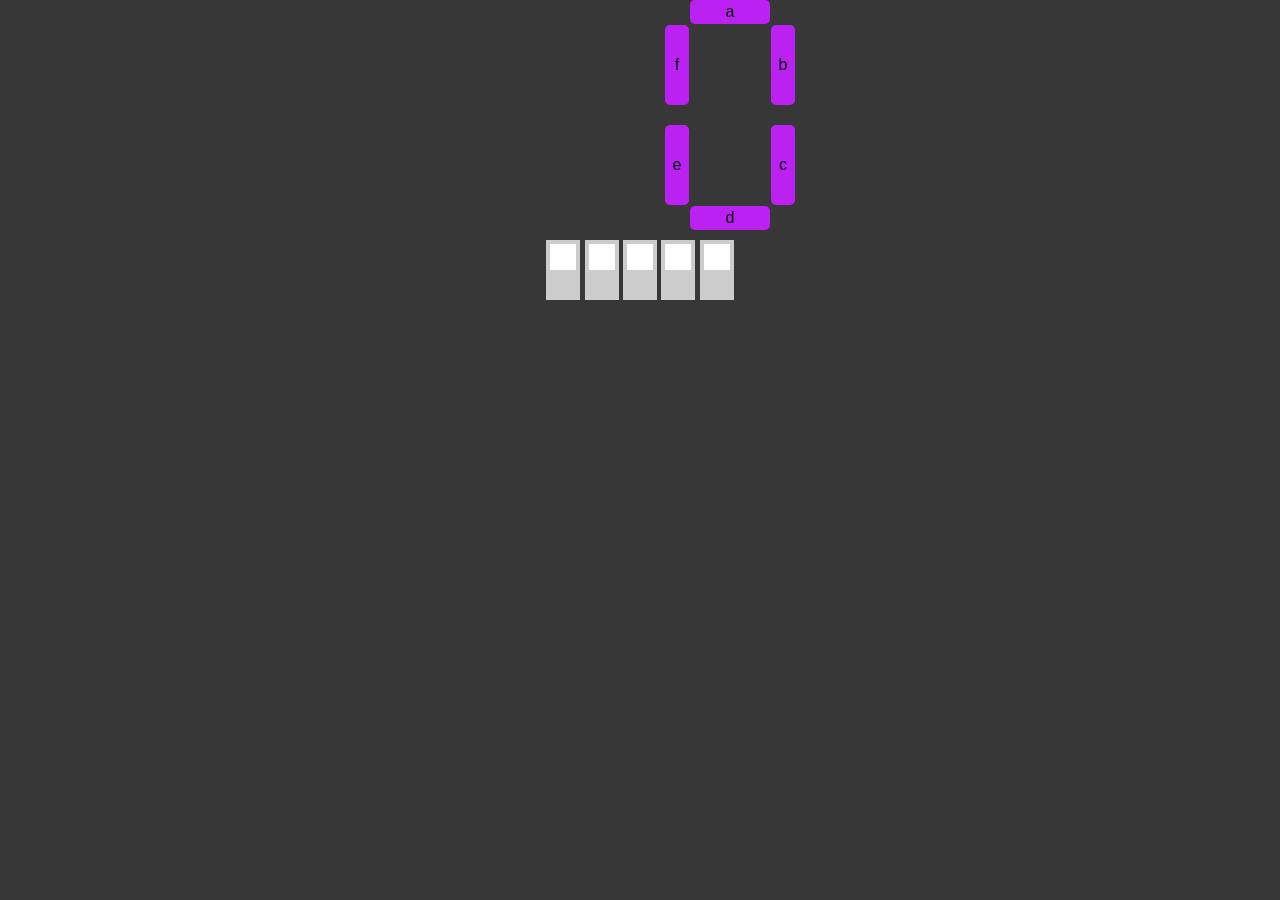
<file: 7-segment/index.html>
<!DOCTYPE html>
<html lang="en">

<head>
    <meta charset="UTF-8">
    <meta name="viewport" content="width=device-width, initial-scale=1.0">
    <title>7-Segment Display</title>
    <link rel="stylesheet" href="styles.css">
</head>

<body>
    <div class="container">

        <div class="seven-segment-display">
            <div class="segment horizontal a">a</div>
            <div class="segment vertical b">b</div>
            <div class="segment vertical c">c</div>
            <div class="segment horizontal d">d</div>
            <div class="segment vertical e">e</div>
            <div class="segment vertical f">f</div>
            <div class="segment horizontal g">g</div>
            <!-- second display -->
            <div class="segment horizontal h">h</div>
            <div class="segment vertical i">i</div>
            <div class="segment vertical j">j</div>
            <div class="segment horizontal k">k</div>
            <div class="segment vertical l">l</div>
            <div class="segment vertical m">m</div>
            <div class="segment horizontal n">n</div>
        </div>
                <div class="segment-controls">
            <label class="switch">
                <input type="checkbox" id="toggle-1" class="toggle" />
                <span class="slider round"></span>
            </label>
            <label class="switch">
                <input type="checkbox" id="toggle-2" class="toggle" />
                <span class="slider round"></span>
            </label>
            <label class="switch">
                <input type="checkbox" id="toggle-3" class="toggle" />
                <span class="slider round"></span>
            </label>
            <label class="switch">
                <input type="checkbox" id="toggle-4" class="toggle" />
                <span class="slider round"></span>
            </label>
            <label class="switch">
                <input type="checkbox" id="toggle-5" class="toggle" />
                <span class="slider round"></span>
            </label>
        </div>
    </div>
</body>

</html>
</file>
<file: 7-segment/styles.css>
/* General body styling for centering and background */
body {
    justify-content: center;
    align-items: center;
    margin: 0;
    background-color: #383737;
    font-family: 'Inter', sans-serif;
    color: #ccc;
}

.container {
    text-align: center;
}

/* Base styles for all segments */
.segment {
    position: absolute;
    background-color: #bb21f3;
    border-radius: 5px;
    transition: opacity 0.3s ease-in-out;
    display: grid;
    place-items: center;
}

/* Vertical Segments (b, c, e, f) */
.segment.vertical {
    width: 24px;
    height: 80px;
}

/* Horizontal Segments (a, d, g) */
.segment.horizontal {
    width: 80px;
    height: 24px;
}

.segment_controls {
    display: flex;
}

.switch {
    position: relative;
    display: inline-block;

    width: 34px;
    height: 60px;
    bottom: 30px;
}

/* Hide default HTML checkbox */
.switch input {
    opacity: 0;
    width: 0;
    height: 0;
}

/* The slider */
.slider {
    position: absolute;
    cursor: pointer;
    top: 0;
    left: 0;
    right: 0;
    bottom: 0;
    background-color: #ccc;
    -webkit-transition: .4s;
    transition: .4s;
}

.slider:before {
    position: absolute;
    content: "";
    height: 26px;
    width: 26px;
    left: 4px;
    top: 4px;
    background-color: white;
    -webkit-transition: .4s;
    transition: .4s;
}

input:checked+.slider {
    background-color: #7921f3;
}

input:focus+.slider {
    box-shadow: 0 0 1px #7921f3;
}

input:checked+.slider:before {
    transform: translateY(26px);
}

html {
    --t1: 0;
    --_t1: 1;
    --t2: 0;
    --_t2: 1;
    --t3: 0;
    --_t3: 1;
    --t4: 0;
    --_t4: 1;
    --t5: 0;
    --_t5: 1
}

body:has(#toggle-1:checked) {
    --t1: 1;
    --_t1: 0;
}

body:has(#toggle-2:checked) {
    --t2: 1;
    --_t2: 0;
}

body:has(#toggle-3:checked) {
    --t3: 1;
    --_t3: 0;
}

body:has(#toggle-4:checked) {
    --t4: 1;
    --_t4: 0;
}

body:has(#toggle-5:checked) {
    --t5: 1;
    --_t5: 0;
}

/* 
      0  00000
      1  00001
      2  00010
      3  00011
      4  00100
      5  00101
      6  00110
      7  00111
      8  01000
      9  01001 
     10  01010
     11  01011
     12  01100
     13  01101
     14  01110
     15  01111
     16  10000
     17  10001
     18  10010
     19  10011 
     20  10100
     21  10101
     22  10110
     23  10111
     24  11000
     25  11001
     26  11010
     27  11011
     28  11100
     29  11101
     30  11110
     31  11111
    */
.seven-segment-display {
    --n0: calc(var(--_t1) * var(--_t2) * var(--_t3) * var(--_t4) * var(--_t5));
    --n1: calc(var(--_t1) * var(--_t2) * var(--_t3) * var(--_t4) * var(--t5));
    --n2: calc(var(--_t1) * var(--_t2) * var(--_t3) * var(--t4) * var(--_t5));
    --n3: calc(var(--_t1) * var(--_t2) * var(--_t3) * var(--t4) * var(--t5));
    --n4: calc(var(--_t1) * var(--_t2) * var(--t3) * var(--_t4) * var(--_t5));
    --n5: calc(var(--_t1) * var(--_t2) * var(--t3) * var(--_t4) * var(--t5));
    --n6: calc(var(--_t1) * var(--_t2) * var(--t3) * var(--t4) * var(--_t5));
    --n7: calc(var(--_t1) * var(--_t2) * var(--t3) * var(--t4) * var(--t5));
    --n8: calc(var(--_t1) * var(--t2) * var(--_t3) * var(--_t4) * var(--_t5));
    --n9: calc(var(--_t1) * var(--t2) * var(--_t3) * var(--_t4) * var(--t5));
    --n10: calc(var(--_t1) * var(--t2) * var(--_t3) * var(--t4) * var(--_t5));
    --n11: calc(var(--_t1) * var(--t2) * var(--_t3) * var(--t4) * var(--t5));
    --n12: calc(var(--_t1) * var(--t2) * var(--t3) * var(--_t4) * var(--_t5));
    --n13: calc(var(--_t1) * var(--t2) * var(--t3) * var(--_t4) * var(--t5));
    --n14: calc(var(--_t1) * var(--t2) * var(--t3) * var(--t4) * var(--_t5));
    --n15: calc(var(--_t1) * var(--t2) * var(--t3) * var(--t4) * var(--t5));
    --n16: calc(var(--t1) * var(--_t2) * var(--_t3) * var(--_t4) * var(--_t5));
    --n17: calc(var(--t1) * var(--_t2) * var(--_t3) * var(--_t4) * var(--t5));
    --n18: calc(var(--t1) * var(--_t2) * var(--_t3) * var(--t4) * var(--_t5));
    --n19: calc(var(--t1) * var(--_t2) * var(--_t3) * var(--t4) * var(--t5));
    --n20: calc(var(--t1) * var(--_t2) * var(--t3) * var(--_t4) * var(--_t5));
    --n21: calc(var(--t1) * var(--_t2) * var(--t3) * var(--_t4) * var(--t5));
    --n22: calc(var(--t1) * var(--_t2) * var(--t3) * var(--t4) * var(--_t5));
    --n23: calc(var(--t1) * var(--_t2) * var(--t3) * var(--t4) * var(--t5));
    --n24: calc(var(--t1) * var(--t2) * var(--_t3) * var(--_t4) * var(--_t5));
    --n25: calc(var(--t1) * var(--t2) * var(--_t3) * var(--_t4) * var(--t5));
    --n26: calc(var(--t1) * var(--t2) * var(--_t3) * var(--t4) * var(--_t5));
    --n27: calc(var(--t1) * var(--t2) * var(--_t3) * var(--t4) * var(--t5));
    --n28: calc(var(--t1) * var(--t2) * var(--t3) * var(--_t4) * var(--_t5));
    --n29: calc(var(--t1) * var(--t2) * var(--t3) * var(--_t4) * var(--t5));
    --n30: calc(var(--t1) * var(--t2) * var(--t3) * var(--t4) * var(--_t5));
    --n31: calc(var(--t1) * var(--t2) * var(--t3) * var(--t4) * var(--t5));

    --digit: calc(var(--n0) + var(--n1) + var(--n2) + var(--n3) + var(--n4) + var(--n5) + var(--n6) + var(--n7) + var(--n8) + var(--n9) + var(--n10) + var(--n11) + var(--n12) + var(--n13) + var(--n14) + var(--n15) + var(--n16) + var(--n17) + var(--n18) + var(--n19) + var(--n20) + var(--n21) + var(--n22) + var(--n23) + var(--n24) + var(--n25) + var(--n26) + var(--n27) + var(--n28) + var(--n29) + var(--n30) + var(--n31));
    --second_digit: calc(var(--n10) + var(--n11) + var(--n12) + var(--n13) + var(--n14) + var(--n15) + var(--n16) + var(--n17) + var(--n18) + var(--n19) + var(--n20) + var(--n21) + var(--n22) + var(--n23) + var(--n24) + var(--n25) + var(--n26) + var(--n27) + var(--n28) + var(--n29) + var(--n30) + var(--n31));
    --tens_digit: calc(var(--n10) + var(--n11) + var(--n12) + var(--n13) + var(--n14) + var(--n15) + var(--n16) + var(--n17) + var(--n18) + var(--n19));
    --twenties_digit: calc(var(--n20) + var(--n21) + var(--n22) + var(--n23) + var(--n24) + var(--n25) + var(--n26) + var(--n27) + var(--n28) + var(--n29));
    --thirties_digit: calc(var(--n30) + var(--n31));

    --a: calc(var(--digit) - var(--n1) - var(--n4) - var(--n11) - var(--n14) - var(--n21) - var(--n24) - var(--n31));
    --b: calc(var(--digit) - var(--n5) - var(--n6) - var(--n15) - var(--n16) - var(--n25) - var(--n26));
    --c: calc(var(--digit) - var(--n2) - var(--n12) - var(--n22));
    --d: calc(var(--digit) - var(--n1) - var(--n4) - var(--n7) - var(--n11) - var(--n14) - var(--n17) - var(--n21) - var(--n24) - var(--n27) - var(--n31));
    --e: calc(var(--digit) - var(--n1) - var(--n3) - var(--n4) - var(--n5) - var(--n7) - var(--n9) - var(--n11) - var(--n13) - var(--n14) - var(--n15) - var(--n17) - var(--n19) - var(--n21) - var(--n23) - var(--n24) - var(--n25) - var(--n27) - var(--n29) - var(--n31));
    --f: calc(var(--digit) - var(--n1) - var(--n2) - var(--n3) - var(--n7) - var(--n11) - var(--n12) - var(--n13) - var(--n17) - var(--n21) - var(--n22) - var(--n23) - var(--n27) - var(--n31));
    --g: calc(var(--digit) - var(--n0) - var(--n1) - var(--n7) - var(--n10) - var(--n11) - var(--n17) - var(--n20) - var(--n21) - var(--n27) - var(--n30) - var(--n31));
    --h: calc(var(--second_digit) - var(--tens_digit));
    --i: calc(var(--second_digit));
    --j: calc(var(--second_digit) - var(--twenties_digit));
    --k: calc(var(--second_digit) - var(--tens_digit));
    --l: calc(var(--second_digit) - var(--tens_digit) - var(--thirties_digit));
    --m: calc(0);
    --n: calc(var(--second_digit) - var(--tens_digit));

    position: relative;
    width: 150px;
    height: 270px;
    margin: 0 auto;
    border-radius: 10px;
    color: #000;
}

.a {
    opacity: var(--a);
    top: 0;
    left: 125px;
}

.b {
    opacity: var(--b);
    top: 25px;
    right: -80px;
}

.c {
    opacity: var(--c);
    bottom: 65px;
    right: -80px;
}

.d {
    opacity: var(--d);
    bottom: 40px;
    left: 125px;
}

.e {
    opacity: var(--e);
    bottom: 65px;
    left: 100px;
}

.f {
    opacity: var(--f);
    top: 25px;
    left: 100px;
}

.g {
    opacity: var(--g);
    top: 104px;
    left: 125px;
}
.h{
    opacity: var(--h);
    top: 0;
    right: 125px;
}
.i{
    opacity: var(--i);
    top: 25px;
    right: 100px;
}

.j{
    opacity: var(--j);
    bottom: 65px;
    right: 100px;
}

.k{
    opacity: var(--k);
    bottom: 40px;
    left: -55px;
}

.l{
    opacity: var(--l);
    bottom: 65px;
    left: -80px;
}

.m{
    opacity: var(--m);
    top: 25px;
    left: -100px;
}

.n{
    opacity: var(--n);
    top: 104px;
    left: -55px;
}
</file>
